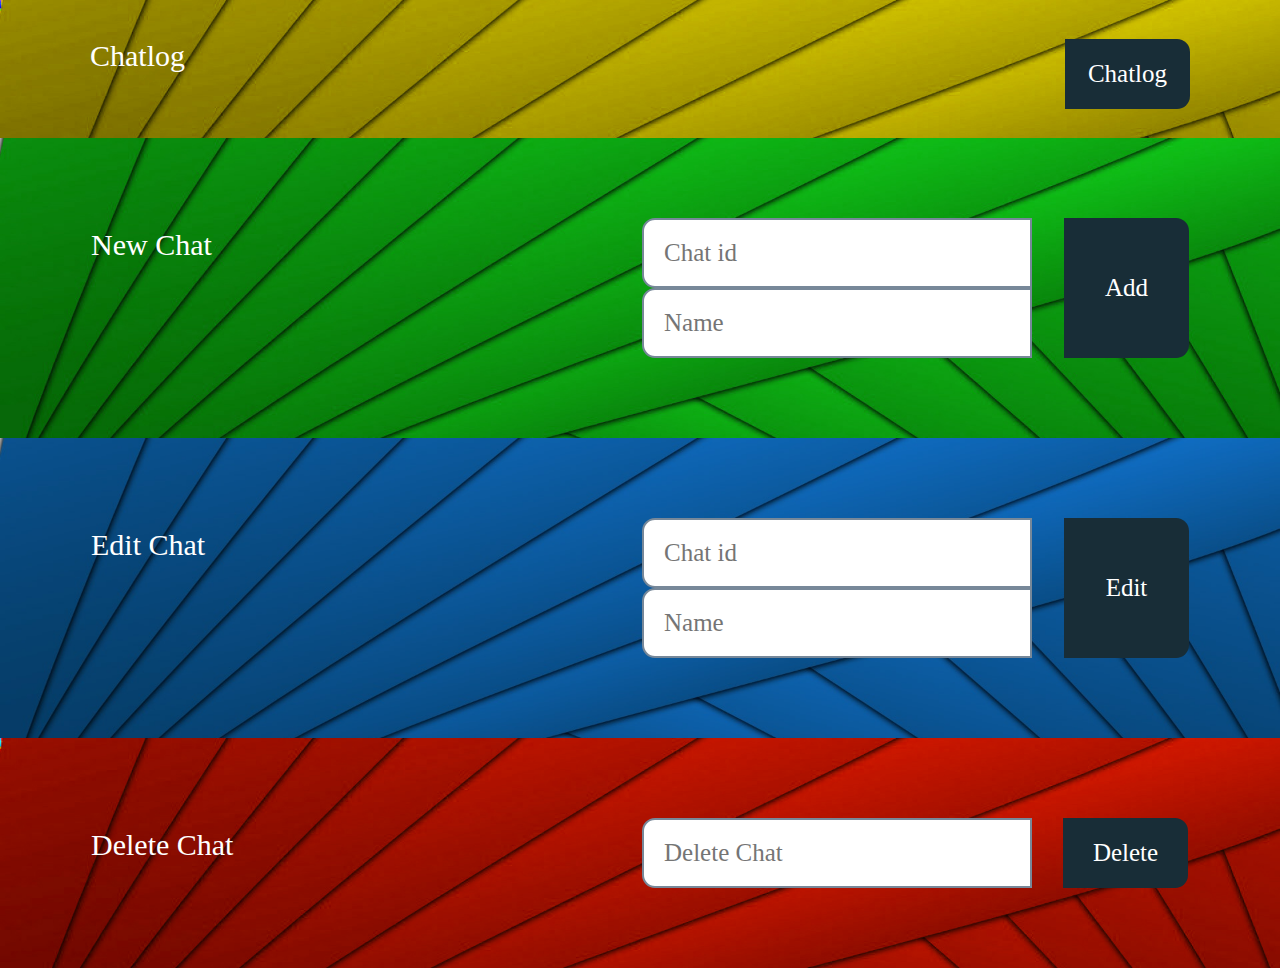
<file: index.html>
﻿<!DOCTYPE html>
<html lang="En" dir="ltr">
   <head>
      <meta charset="utf-8">
      <meta name="viewport" content="width=device-width, initial-scale=1.0">
      <meta http-equiv="X-UA-compatible" content="ie=edge">
      <title>من با اراده هستم</title>
      <link href="style.css" rel="stylesheet" type="text/css">
   </head>
   <body>
      <div id="chatlog">
         <div class="chatlog">
            <div class="container">
               <input type="submit" value="Chatlog">
               <div class="title_chatlog">Chatlog</div>
            </div>
         </div>
      </div>
      <!--<div class="clearfix"></div>-->
      <div id="chatadd">
         <div class="chatadd">
            <div class="container">
               <div class="half">
                  <div class="title_chatadd">New Chat</div>
               </div>
               <div class="half">
                  <form action="">
                     <div class="half">
                        <input type="text" placeholder="Chat id" id="ciadd">
                        <input type="text" placeholder="Name" id="cnadd">
                        <script type="text/javascript">
                           function showValue()
                            {
                               var ciadd = document.getElementById('ciadd')
                               var cnadd = document.getElementById('cnadd')
                               console.log('Chat id: '+ ciadd.value)
                               console.log('Chat name: '+ cnadd.value)
                            }
                        </script>
                     </div>
                     <input type="submit" value="Add">  
                  </form>
               </div>
            </div>
         </div>
      </div>
     <!-- <div class="clearfix"></div>-->
      <div id="chatedit">
         <div class="chatedit">
            <div class="container">
               <div class="half">
                  <div class="title_chatedit">Edit Chat</div>
               </div>
               <div class="half">
                  <form action="">
                     <div class="half">
                        <input type="text" placeholder="Chat id">
                        <input type="text" placeholder="Name">
                     </div>
                     <input type="submit" value="Edit">
                  </form>
               </div>
            </div>
         </div>
      </div>
      <!--<div class="clearfix"></div>-->
      <div id="chatdelete">
         <div class="chatdelete">
            <div class="container">
               <div class="half">
                  <div class="title_chatdelete">Delete Chat</div>
               </div>
               <div class="half">
                  <div class="half">
                     <input type="text" placeholder="Delete Chat">
                  </div>
                  <div class="half">
                     <form action="">  
                        <input type="submit" value="Delete">
                     </form>
                  </div>
               </div>
            </div>
         </div>
      </div>
      </div>
     
     <!-- <script src="./script.js" type="text/javascript"></script>-->
   </body>
</html>
</file>
<file: style.css>
* {
	margin: 0;
	padding: 0;
	box-sizing: border-box;
	-webkit-box-sizing: border-box;
	-moz-box-sizing: border-box;
	-o-box-sizing: border-box;
}

@font-face {
	font-family: "map";
	src: url(fonts/f_yekan.ttf) format("ttf");
}

body {
	background: #fcfcfc;
	font-family: "map", "Myraid Pro", Tahoma;
	font-size: 15px;
}

.clearfix {
	clear: both;
}

input,
textarea,
button,
select {
	font-family: "map";
}

.container {
	width: 1100px;
	margin: 0 auto;
}

.half {
	width: 50%;
	float: left;
	padding: 0px 1px;
}

.chatlog {
	width: 100%;
	float: right;
	padding: 29px 0;
	background: url(images/log.jpg );
	background-size: cover;
	color: #fff;
}

.chatadd {
	width: 100%;
	float: right;
	padding: 80px 0;
	background: url(images/add.jpg );
	background-size: cover;
	color: #fff;
}

.chatedit {
	width: 100%;
	float: right;
	padding: 80px 0;
	background: url(images/edit.jpg );
	background-size: cover;
	color: #fff;
}

.chatdelete {
	width: 100%;
	float: right;
	padding: 80px 0;
	background: url(images/delete.jpg );
	background-size: cover;
	color: #fff;
}

.chatadd .title_chatadd,
.chatedit .title_chatedit,
.chatdelete .title_chatdelete,
.chatlog .title_chatlog {
	margin: 10px auto 0;
	font-size: 30px;
}

.chatadd input[type="text"],
.chatedit input[type="text"] {
	width: 390px;
	height: 70px;
	float: left;
	padding: 20px;
	border: 2px solid lightslategray;
	font-size: 25px;
	border-top-left-radius: 13px;
	border-bottom-left-radius: 13px;
}

.chatdelete input[type="text"] {
	width: 390px;
	height: 70px;
	float: left;
	padding: 20px;
	border: 2px solid lightslategray;
	font-size: 25px;
	border-top-left-radius: 13px;
	border-bottom-left-radius: 13px;
}

.chatadd input[type="text"],
.chatedit input[type="text"],
.chatdelete input[type="text"]:focus {
	outline: 0;
}

.chatadd input[type="submit"],
.chatedit input[type="submit"] {
	width: 125px;
	height: 140px;
	float: right;
	padding: 20px;
	font-size: 25px;
	border: 0;
	background: #182d37;
	color: #fff;
	border-top-right-radius: 13px;
	border-bottom-right-radius: 13px;
	cursor: pointer;
}

.chatdelete input[type="submit"] {
	width: 125px;
	height: 70px;
	float: right;
	padding: 20px;
	font-size: 25px;
	border: 0;
	background: #182d37;
	color: #fff;
	border-top-right-radius: 13px;
	border-bottom-right-radius: 13px;
	cursor: pointer;
}

.chatlog input[type="submit"] {
	width: 125px;
	height: 70px;
	float: right;
	padding: 20px;
	font-size: 25px;
	border: 0;
	background: #182d37;
	color: #fff;
	border-top-right-radius: 13px;
	border-bottom-right-radius: 13px;
	cursor: pointer;
}

.chatadd input[type="submit"]:hover {
	background: #8bc34a;
}

.chatedit input[type="submit"]:hover {
	background: #8bc34a;
}

.chatdelete input[type="submit"]:hover {
	background: #8bc34a;
}

.chatlog input[type="submit"]:hover {
	background: #8bc34a;
}
</file>
